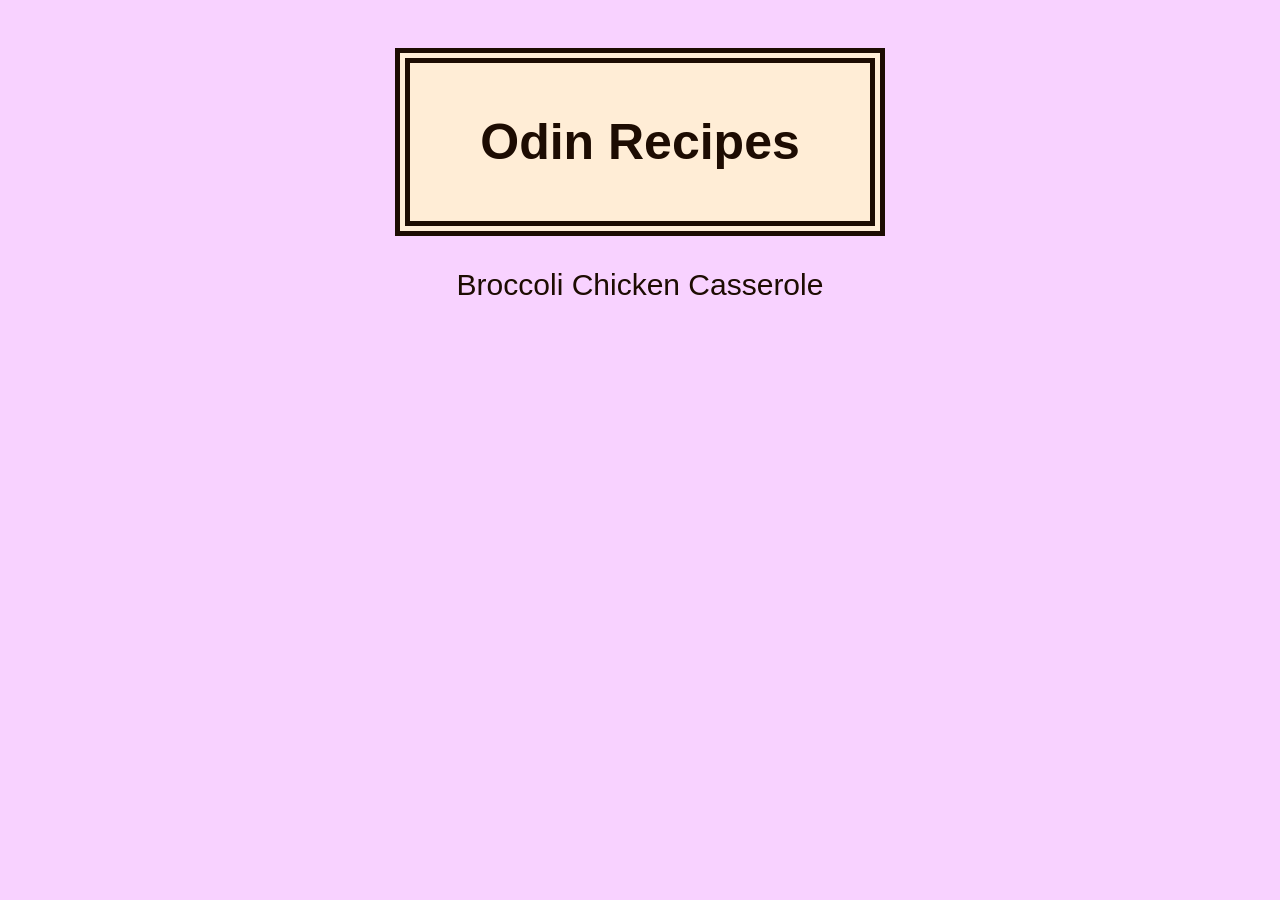
<file: index.html>
<!DOCTYPE html>
<html lang="en">
<head>
    <meta charset="UTF-8">
    <meta name="viewport" content="width=device-width, initial-scale=1.0">
    <title>Document</title>
    <link rel="stylesheet" href="styles.css">
</head>
<body>
   <h1>
    Odin Recipes
   </h1> 
   <a href="broccoli-chicken-casserole.html">Broccoli Chicken Casserole</a>
</body>
</html>
</file>
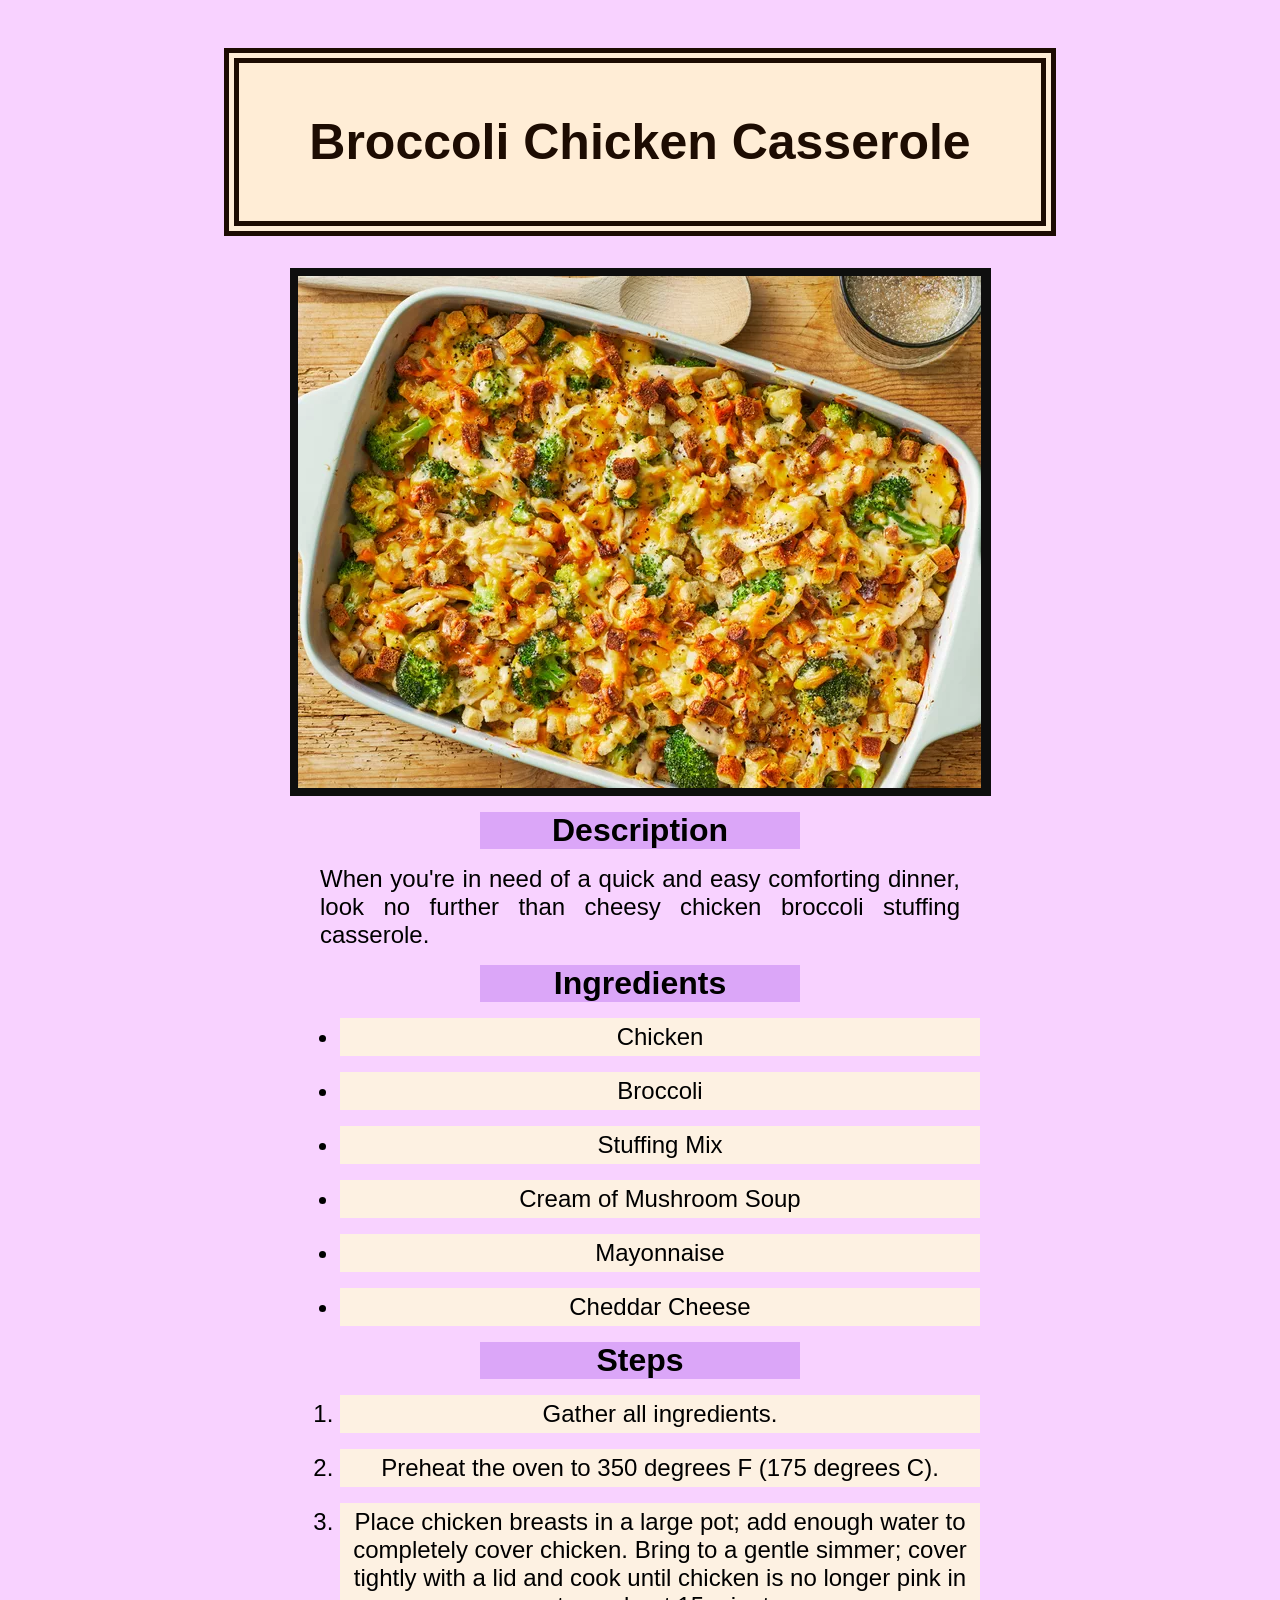
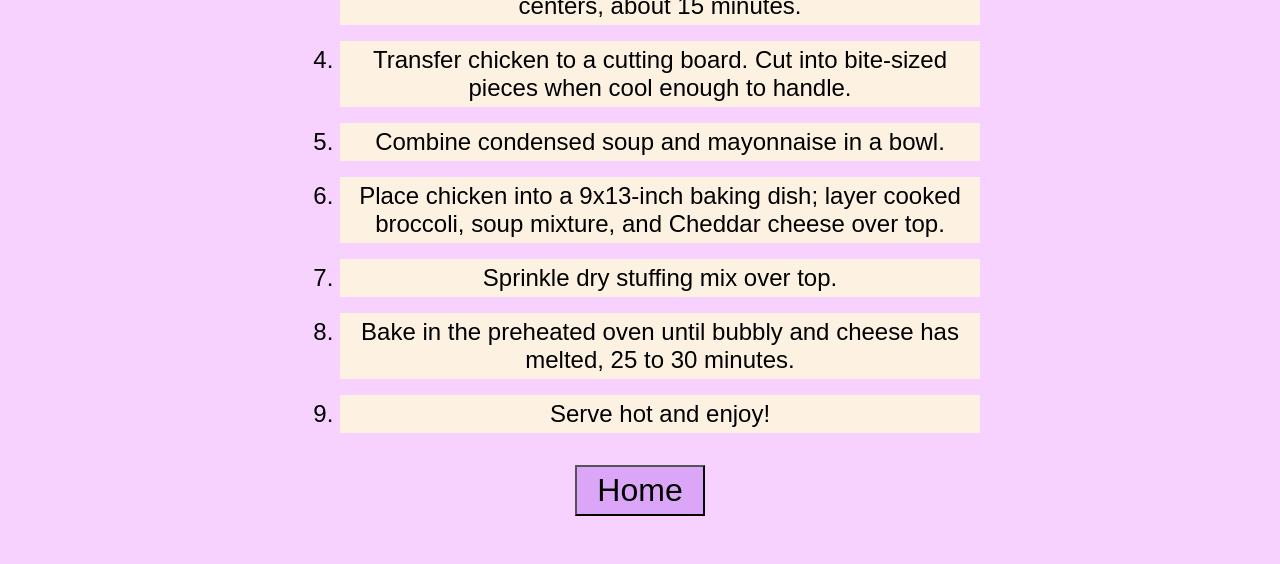
<file: broccoli-chicken-casserole.html>
<!DOCTYPE html>
<html lang="en">
<head>
    <meta charset="UTF-8">
    <meta name="viewport" content="width=device-width, initial-scale=1.0">
    <title>Document</title>
    <link rel="stylesheet" href="styles.css">
</head>
<body>
   <h1>Broccoli Chicken Casserole </h1> 
<img src="./cassarole.png">
<h3>Description</h3>
<p> When you're in need of a quick and easy comforting dinner, look no further than cheesy chicken broccoli stuffing casserole.</p>
<h3>Ingredients</h3>
<ul>
    <li>Chicken</li>
    <li>Broccoli</li>
    <li>Stuffing Mix </li>
    <li>Cream of Mushroom Soup </li>
    <li>Mayonnaise </li>
    <li>Cheddar Cheese </li>
</ul>
<h3>Steps</h3>
<ol>
    <li>Gather all ingredients.</li>
    <li>Preheat the oven to 350 degrees F (175 degrees C).</li>
    <li>Place chicken breasts in a large pot; add enough water to completely cover chicken. Bring to a gentle simmer; cover tightly with a lid and cook until chicken is no longer pink in centers, about 15 minutes.</li>
    <li>Transfer chicken to a cutting board. Cut into bite-sized pieces when cool enough to handle.</li>
    <li>Combine condensed soup and mayonnaise in a bowl.</li>
    <li>Place chicken into a 9x13-inch baking dish; layer cooked broccoli, soup mixture, and Cheddar cheese over top.</li>
    <li>Sprinkle dry stuffing mix over top.</li>
    <li>Bake in the preheated oven until bubbly and cheese has melted, 25 to 30 minutes.</li>
    <li>Serve hot and enjoy!</li>
</ol>
   <a href="index.html"><button type="button">Home</button></a>
</body>
</html>
</file>
<file: styles.css>
* {
  text-align: center;
  margin: 16px auto;
  background-color: rgb(248, 210, 255); 
  /* a bit of an eyesore */
    font-family:sans-serif;
    /* need custom */
}

h1 {
    display: inline-block;
    background-color: rgb(255, 237, 214);
    padding: 50px 70px;
    font-size: 50px;
    color: rgb(29, 12, 2);
    border-color:  rgb(29, 12, 2);
    border-style: double;
    border-width: 15px;
}

a {
    display: block;
    /* the link is the whole width */
    color: rgb(29, 12, 2);
    font-size: 30px;
    text-decoration: none;
    /* removes underline */
}

img {
    display: block;
}

h3 {
    background-color: rgba(137, 43, 226, 0.261);
    width: 25%;
    font-size: 32px;
}

p,
ul,
ol {
    width: 50%;
    font-size: 24px;
    text-align:justify;
}

li {
    padding: 5px;
    background-color: rgba(255, 252, 217, 0.746);
}

button {
   background-color: rgba(137, 43, 226, 0.261);
    font-size: 32px;
    padding: 5px 20px;
}
</file>
